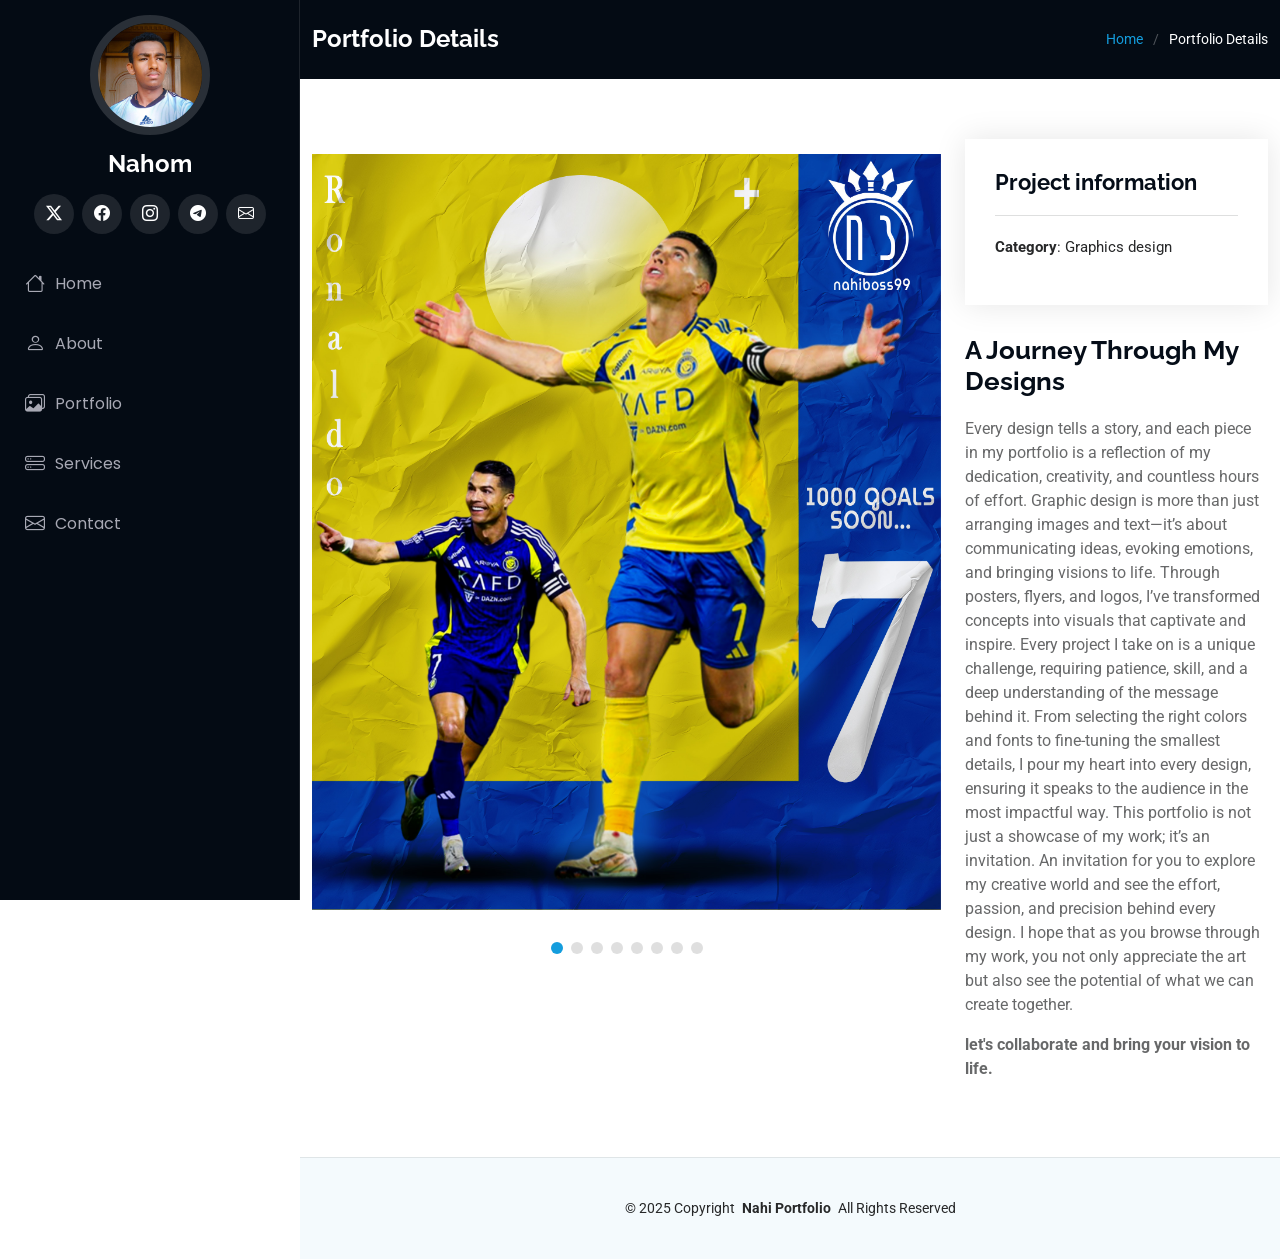
<file: portfolio-details.html>
<!DOCTYPE html>
<html lang="en">

<head>
  <meta charset="utf-8">
  <meta content="width=device-width, initial-scale=1.0" name="viewport">
  <title>Portfolio Details</title>
  <meta content="" name="description">
  <meta content="" name="keywords">

  <!-- Favicons -->
  <link href="assets/img/images.png" rel="icon">
  <link href="assets/img/images.png" rel="-icon">

  <!-- Fonts -->
  <link href="https://fonts.googleapis.com" rel="preconnect">
  <link href="https://fonts.gstatic.com" rel="preconnect" crossorigin>
  <link href="https://fonts.googleapis.com/css2?family=Roboto:ital,wght@0,100;0,300;0,400;0,500;0,700;0,900;1,100;1,300;1,400;1,500;1,700;1,900&family=Poppins:ital,wght@0,100;0,200;0,300;0,400;0,500;0,600;0,700;0,800;0,900;1,100;1,200;1,300;1,400;1,500;1,600;1,700;1,800;1,900&family=Raleway:ital,wght@0,100;0,200;0,300;0,400;0,500;0,600;0,700;0,800;0,900;1,100;1,200;1,300;1,400;1,500;1,600;1,700;1,800;1,900&display=swap" rel="stylesheet">

  <!-- Vendor CSS Files -->
  <link href="assets/vendor/bootstrap/css/bootstrap.min.css" rel="stylesheet">
  <link href="assets/vendor/bootstrap-icons/bootstrap-icons.css" rel="stylesheet">
  <link href="assets/vendor/aos/aos.css" rel="stylesheet">
  <link href="assets/vendor/glightbox/css/glightbox.min.css" rel="stylesheet">
  <link href="assets/vendor/swiper/swiper-bundle.min.css" rel="stylesheet">

  <!-- Main CSS File -->
  <link href="assets/css/main.css" rel="stylesheet">

  <!-- =======================================================
  * Template Name: iPortfolio
  * Template URL: https://bootstrapmade.com/iportfolio-bootstrap-portfolio-websites-template/
  * Updated: Jun 29 2024 with Bootstrap v5.3.3
  * Author: BootstrapMade.com
  * License: https://bootstrapmade.com/license/
  ======================================================== -->
</head>

<body class="portfolio-details-page">

  <header id="header" class="header dark-background d-flex flex-column">
    <i class="header-toggle d-xl-none bi bi-list"></i>

    <div class="profile-img">
      <img src="assets/img/final1.jpg" alt="" class="img-fluid rounded-circle">
    </div>

    <a href="index.html" class="logo d-flex align-items-center justify-content-center">
      <!-- Uncomment the line below if you also wish to use an image logo -->
      <!-- <img src="assets/img/logo.png" alt=""> -->
      <h1 class="sitename">Nahom</h1>
    </a>

    <div class="social-links text-center">
      <a href="https://x.com/aberanahom9" class="twitter" target="_blank"><i class="bi bi-twitter-x"></i></a>
      <a href="https://web.facebook.com/profile.php?id=100070080795806" class="facebook" target="_blank"><i class="bi bi-facebook"></i></a>
      <a href="https://instagram.com/nahiboss99" class="instagram" target="_blank"><i class="bi bi-instagram"></i></a>
     
      <!-- Telegram Link -->
      <a href="https://t.me/nahiboss99" class="telegram" target="_blank"><i class="bi bi-telegram"></i></a>
      <!-- Gmail Link -->
      <a href="mailto:aberanahom9@gmail.com" class="gmail" target="_blank"><i class="bi bi-envelope"></i></a>
    </div>

    <nav id="navmenu" class="navmenu">
      <ul>
        <li><a href="index.html#hero"><i class="bi bi-house navicon"></i> Home</a></li>
        <li><a href="index.html#about"><i class="bi bi-person navicon"></i> About</a></li>
        <li><a href="index.html#portfolio"><i class="bi bi-images navicon"></i> Portfolio</a></li>
        <li><a href="index.html#services"><i class="bi bi-hdd-stack navicon"></i> Services</a></li>
        <li><a href="index.html#contact"><i class="bi bi-envelope navicon"></i> Contact</a></li>
      </ul>
    </nav>
    

  </header>

  <main class="main">

    <!-- Page Title -->
    <div class="page-title dark-background">
      <div class="container d-lg-flex justify-content-between align-items-center">
        <h1 class="mb-2 mb-lg-0">Portfolio Details</h1>
        <nav class="breadcrumbs">
          <ol>
            <li><a href="index.html">Home</a></li>
            <li class="current">Portfolio Details</li>
          </ol>
        </nav>
      </div>
    </div><!-- End Page Title -->

    <!-- Portfolio Details Section -->
    <section id="portfolio-details" class="portfolio-details section">

      <div class="container" data-aos="fade-up" data-aos-delay="100">

        <div class="row gy-4">

          <div class="col-lg-8">
            <div class="portfolio-details-slider swiper init-swiper">

              <script type="application/json" class="swiper-config">
                {
                  "loop": true,
                  "speed": 600,
                  "autoplay": {
                    "delay": 5000
                  },
                  "slidesPerView": "auto",
                  "pagination": {
                    "el": ".swiper-pagination",
                    "type": "bullets",
                    "clickable": true
                  }
                }
              </script>

              <div class="swiper-wrapper align-items-center">

                <div class="swiper-slide">
                  <img src="assets/img/portfolio/my works/cr7 al-nasser.jpg" alt="">
                </div>

                <div class="swiper-slide">
                  <img src="assets/img/portfolio/my works/nivea poster.jpg" alt="">
                </div>

                <div class="swiper-slide">
                  <img src="assets/img/portfolio/my works/ronaldo poster.jpg" alt="">
                </div>

                <div class="swiper-slide">
                  <img src="assets/img/portfolio/my works/graphics design course.jpg" alt="">
                </div>
                
                <div class="swiper-slide">
                  <img src="assets/img/portfolio/my works/the weeknd quote.jpg" alt="">
                </div>
                <div class="swiper-slide">
                  <img src="assets/img/portfolio/my works/cry for me the weeknd,.jpg" alt="">
                </div>
                
                <div class="swiper-slide">
                  <img src="assets/img/portfolio/my works/bruno.jpg" alt="">
                </div>
                <div class="swiper-slide">
                  <img src="assets/img/portfolio/my works/shoe branding.jpg" alt="">
                </div>
                
                

              </div>
              <div class="swiper-pagination"></div>
            </div>
          </div>

          <div class="col-lg-4">
            <div class="portfolio-info" data-aos="fade-up" data-aos-delay="200">
              <h3>Project information</h3>
              <ul>
                <li><strong>Category</strong>: Graphics design</li>
                
              
                
              </ul>
            </div>
            <div class="portfolio-description" data-aos="fade-up" data-aos-delay="300">
              <h2>A Journey Through My Designs</h2>
              <p>
                Every design tells a story, and each piece in my portfolio is a reflection of my dedication, creativity, and countless hours of effort. Graphic design is more than just arranging images and text—it’s about communicating ideas, evoking emotions, and bringing visions to life.

Through posters, flyers, and logos, I’ve transformed concepts into visuals that captivate and inspire. Every project I take on is a unique challenge, requiring patience, skill, and a deep understanding of the message behind it. From selecting the right colors and fonts to fine-tuning the smallest details, I pour my heart into every design, ensuring it speaks to the audience in the most impactful way.

This portfolio is not just a showcase of my work; it’s an invitation. An invitation for you to explore my creative world and see the effort, passion, and precision behind every design. I hope that as you browse through my work, you not only appreciate the art but also see the potential of what we can create together.

<p><b>let's collaborate and bring your vision to life.</b></p>
              </p>
            </div>
          </div>

        </div>

      </div>

    </section><!-- /Portfolio Details Section -->

  </main>

  <footer id="footer" class="footer position-relative light-background">

    <div class="container">
      <div class="copyright text-center ">
        <p>© <span>2025 Copyright</span> <strong class="px-1 sitename">Nahi Portfolio</strong> <span>All Rights Reserved</span></p>
      </div>
     
    </div>

  </footer>

  <!-- Scroll Top -->
  <a href="#" id="scroll-top" class="scroll-top d-flex align-items-center justify-content-center"><i class="bi bi-arrow-up-short"></i></a>

  <!-- Preloader -->
  <div id="preloader"></div>

  <!-- Vendor JS Files -->
  <script src="assets/vendor/bootstrap/js/bootstrap.bundle.min.js"></script>
  <script src="assets/vendor/php-email-form/validate.js"></script>
  <script src="assets/vendor/aos/aos.js"></script>
  <script src="assets/vendor/typed.js/typed.umd.js"></script>
  <script src="assets/vendor/purecounter/purecounter_vanilla.js"></script>
  <script src="assets/vendor/waypoints/noframework.waypoints.js"></script>
  <script src="assets/vendor/glightbox/js/glightbox.min.js"></script>
  <script src="assets/vendor/imagesloaded/imagesloaded.pkgd.min.js"></script>
  <script src="assets/vendor/isotope-layout/isotope.pkgd.min.js"></script>
  <script src="assets/vendor/swiper/swiper-bundle.min.js"></script>

  <!-- Main JS File -->
  <script src="assets/js/main.js"></script>

</body>

</html>
</file>
<file: assets/css/main.css>
/**
* Template Name: iPortfolio
* Template URL: https://bootstrapmade.com/iportfolio-bootstrap-portfolio-websites-template/
* Updated: Jun 29 2024 with Bootstrap v5.3.3
* Author: BootstrapMade.com
* License: https://bootstrapmade.com/license/
*/

/*--------------------------------------------------------------
# Font & Color Variables
# Help: https://bootstrapmade.com/color-system/
--------------------------------------------------------------*/
/* Fonts */
:root {
  --default-font: "Roboto",  system-ui, -apple-system, "Segoe UI", Roboto, "Helvetica Neue", Arial, "Noto Sans", "Liberation Sans", sans-serif, "Apple Color Emoji", "Segoe UI Emoji", "Segoe UI Symbol", "Noto Color Emoji";
  --heading-font: "Raleway",  sans-serif;
  --nav-font: "Poppins",  sans-serif;
}

/* Global Colors - The following color variables are used throughout the website. Updating them here will change the color scheme of the entire website */
:root { 
  --background-color: #ffffff; /* Background color for the entire website, including individual sections */
  --default-color: #272829; /* Default color used for the majority of the text content across the entire website */
  --heading-color: #050d18; /* Color for headings, subheadings and title throughout the website */
  --accent-color: #149ddd; /* Accent color that represents your brand on the website. It's used for buttons, links, and other elements that need to stand out */
  --surface-color: #ffffff; /* The surface color is used as a background of boxed elements within sections, such as cards, icon boxes, or other elements that require a visual separation from the global background. */
  --contrast-color: #ffffff; /* Contrast color for text, ensuring readability against backgrounds of accent, heading, or default colors. */
}

/* Nav Menu Colors - The following color variables are used specifically for the navigation menu. They are separate from the global colors to allow for more customization options */
:root {
  --nav-color: #a8a9b4;  /* The default color of the main navmenu links */
  --nav-hover-color: #ffffff; /* Applied to main navmenu links when they are hovered over or active */
  --nav-mobile-background-color: #040b14; /* Used as the background color for mobile navigation menu */
  --nav-dropdown-background-color: #040b14; /* Used as the background color for dropdown items that appear when hovering over primary navigation items */
  --nav-dropdown-color: #a8a9b4; /* Used for navigation links of the dropdown items in the navigation menu. */
  --nav-dropdown-hover-color: #ffffff; /* Similar to --nav-hover-color, this color is applied to dropdown navigation links when they are hovered over. */
}

/* Color Presets - These classes override global colors when applied to any section or element, providing reuse of the sam color scheme. */

.light-background {
  --background-color: #f4fafd;
  --surface-color: #ffffff;
}

.dark-background {
  --background-color: #040b14;
  --default-color: #ffffff;
  --heading-color: #ffffff;
  --surface-color: #151f2b;
  --contrast-color: #ffffff;
}

/* Smooth scroll */
:root {
  scroll-behavior: smooth;
}

/*--------------------------------------------------------------
# General Styling & Shared Classes
--------------------------------------------------------------*/
body {
  color: var(--default-color);
  background-color: var(--background-color);
  font-family: var(--default-font);
}

a {
  color: var(--accent-color);
  text-decoration: none;
  transition: 0.3s;
}

a:hover {
  color: color-mix(in srgb, var(--accent-color), transparent 25%);
  text-decoration: none;
}

h1,
h2,
h3,
h4,
h5,
h6 {
  color: var(--heading-color);
  font-family: var(--heading-font);
}

/* PHP Email Form Messages
------------------------------*/
.php-email-form .error-message {
  display: none;
  background: #df1529;
  color: #ffffff;
  text-align: left;
  padding: 15px;
  margin-bottom: 24px;
  font-weight: 600;
}

.php-email-form .sent-message {
  display: none;
  color: #ffffff;
  background: #059652;
  text-align: center;
  padding: 15px;
  margin-bottom: 24px;
  font-weight: 600;
}

.php-email-form .loading {
  display: none;
  background: var(--surface-color);
  text-align: center;
  padding: 15px;
  margin-bottom: 24px;
}

.php-email-form .loading:before {
  content: "";
  display: inline-block;
  border-radius: 50%;
  width: 24px;
  height: 24px;
  margin: 0 10px -6px 0;
  border: 3px solid var(--accent-color);
  border-top-color: var(--surface-color);
  animation: php-email-form-loading 1s linear infinite;
}

@keyframes php-email-form-loading {
  0% {
    transform: rotate(0deg);
  }

  100% {
    transform: rotate(360deg);
  }
}

/*--------------------------------------------------------------
# Global Header
--------------------------------------------------------------*/
.header {
  color: var(--default-color);
  background-color: var(--background-color);
  position: fixed;
  top: 0;
  left: 0;
  bottom: 0;
  padding: 0 15px;
  width: 300px;
  transition: all ease-in-out 0.3s;
  overflow-y: auto;
  z-index: 997;
  border-right: 1px solid color-mix(in srgb, var(--default-color), transparent 90%);
}

.header .profile-img img {
  margin: 15px auto;
  display: block;
  width: 120px;
  border: 8px solid color-mix(in srgb, var(--default-color), transparent 85%);
}

.header .logo {
  line-height: 1;
  margin-bottom: 15px;
}

.header .logo img {
  max-height: 32px;
  margin-right: 8px;
}

.header .logo h1 {
  font-size: 24px;
  margin: 0;
  font-weight: 700;
  color: var(--heading-color);
}

.header .social-links {
  margin: 0 0 20px 0;
}

.header .social-links a {
  font-size: 16px;
  display: inline-flex;
  align-items: center;
  justify-content: center;
  background: color-mix(in srgb, var(--default-color), transparent 90%);
  color: var(--default-color);
  margin: 0 2px;
  border-radius: 50%;
  text-align: center;
  width: 40px;
  height: 40px;
  transition: 0.3s;
}

.header .social-links a:hover {
  color: var(--contrast-color);
  background: var(--accent-color);
}

@media (min-width: 1200px) {

  .header~main,
  .header~#footer {
    margin-left: 300px;
  }
}

@media (max-width: 1199px) {
  .header {
    left: -100%;
  }
}

.header.header-show {
  left: 0;
}

.header .header-toggle {
  color: var(--contrast-color);
  background-color: var(--accent-color);
  font-size: 22px;
  display: flex;
  align-items: center;
  justify-content: center;
  width: 40px;
  height: 40px;
  border-radius: 50%;
  cursor: pointer;
  position: fixed;
  top: 15px;
  right: 15px;
  z-index: 9999;
  transition: background-color 0.3s;
}

.header .header-toggle:hover {
  color: var(--contrast-color);
  background-color: color-mix(in srgb, var(--accent-color) 90%, white 15%);
}

/*--------------------------------------------------------------
# Navigation Menu
--------------------------------------------------------------*/
.mobile-nav-toggle {
  display: none;
}

.navmenu {
  padding: 0;
  z-index: 9997;
}

.navmenu ul {
  list-style: none;
  padding: 0 0 20px 0;
  margin: 0;
}

.navmenu a,
.navmenu a:focus {
  color: var(--nav-color);
  padding: 15px 10px;
  font-family: var(--nav-font);
  font-size: 16px;
  font-weight: 400;
  display: flex;
  align-items: center;
  white-space: nowrap;
  transition: 0.3s;
  width: 100%;
}

.navmenu a .navicon,
.navmenu a:focus .navicon {
  font-size: 20px;
  margin-right: 10px;
}

.navmenu a .toggle-dropdown,
.navmenu a:focus .toggle-dropdown {
  font-size: 12px;
  line-height: 0;
  margin-left: auto;
  width: 30px;
  height: 30px;
  display: flex;
  align-items: center;
  justify-content: center;
  border-radius: 50%;
  transition: 0.3s;
  flex-shrink: 0;
  background-color: color-mix(in srgb, var(--accent-color), transparent 90%);
}

.navmenu a .toggle-dropdown:hover,
.navmenu a:focus .toggle-dropdown:hover {
  background-color: var(--accent-color);
  color: var(--contrast-color);
}

.navmenu a:hover,
.navmenu .active,
.navmenu .active:focus {
  color: var(--nav-hover-color);
}

.navmenu a:hover .navicon,
.navmenu .active .navicon,
.navmenu .active:focus .navicon {
  color: var(--accent-color);
}

.navmenu .active .toggle-dropdown,
.navmenu .active:focus .toggle-dropdown {
  background-color: var(--accent-color);
  color: var(--contrast-color);
  transform: rotate(180deg);
}

.navmenu .dropdown {
  display: block;
}

.navmenu .dropdown a,
.navmenu .dropdown a:focus {
  color: --nav-dropdown-color;
}

.navmenu .dropdown a:hover,
.navmenu .dropdown .active,
.navmenu .dropdown .active:focus {
  color: var(--nav-dropdown-hover-color);
}

.navmenu .dropdown ul {
  position: static;
  display: none;
  z-index: 99;
  padding: 5px 10px;
  margin: 5px 10px;
  background-color: var(--nav-dropdown-background-color);
  border: 1px solid color-mix(in srgb, var(--default-color), transparent 90%);
  box-shadow: none;
  transition: all 0.5s ease-in-out;
}

.navmenu .dropdown ul ul {
  background-color: rgba(33, 37, 41, 0.1);
}

.navmenu .dropdown>.dropdown-active {
  display: block;
  background-color: rgba(33, 37, 41, 0.03);
}

/*--------------------------------------------------------------
# Global Footer
--------------------------------------------------------------*/
.footer {
  color: var(--default-color);
  background-color: var(--background-color);
  font-size: 14px;
  padding: 40px 0;
  position: relative;
  border-top: 1px solid color-mix(in srgb, var(--default-color), transparent 90%);
}

.footer .copyright p {
  margin-bottom: 0;
}

.footer .credits {
  margin-top: 4px;
  font-size: 13px;
  text-align: center;
}

/*--------------------------------------------------------------
# Preloader
--------------------------------------------------------------*/
#preloader {
  position: fixed;
  inset: 0;
  z-index: 999999;
  overflow: hidden;
  background: var(--background-color);
  transition: all 0.6s ease-out;
}

#preloader:before {
  content: "";
  position: fixed;
  top: calc(50% - 30px);
  left: calc(50% - 30px);
  border: 6px solid #ffffff;
  border-color: var(--accent-color) transparent var(--accent-color) transparent;
  border-radius: 50%;
  width: 60px;
  height: 60px;
  animation: animate-preloader 1.5s linear infinite;
}

@keyframes animate-preloader {
  0% {
    transform: rotate(0deg);
  }

  100% {
    transform: rotate(360deg);
  }
}

/*--------------------------------------------------------------
# Scroll Top Button
--------------------------------------------------------------*/
.scroll-top {
  position: fixed;
  visibility: hidden;
  opacity: 0;
  right: 15px;
  bottom: -15px;
  z-index: 99999;
  background-color: var(--accent-color);
  width: 44px;
  height: 44px;
  border-radius: 50px;
  transition: all 0.4s;
}

.scroll-top i {
  font-size: 24px;
  color: var(--contrast-color);
  line-height: 0;
}

.scroll-top:hover {
  background-color: color-mix(in srgb, var(--accent-color), transparent 20%);
  color: var(--contrast-color);
}

.scroll-top.active {
  visibility: visible;
  opacity: 1;
  bottom: 15px;
}

/*--------------------------------------------------------------
# Disable aos animation delay on mobile devices
--------------------------------------------------------------*/
@media screen and (max-width: 768px) {
  [data-aos-delay] {
    transition-delay: 0 !important;
  }
}

/*--------------------------------------------------------------
# Global Page Titles & Breadcrumbs
--------------------------------------------------------------*/
.page-title {
  color: var(--default-color);
  background-color: var(--background-color);
  padding: 25px 0;
  position: relative;
}

.page-title h1 {
  font-size: 24px;
  font-weight: 700;
}

.page-title .breadcrumbs ol {
  display: flex;
  flex-wrap: wrap;
  list-style: none;
  padding: 0;
  margin: 0;
  font-size: 14px;
  font-weight: 400;
}

.page-title .breadcrumbs ol li+li {
  padding-left: 10px;
}

.page-title .breadcrumbs ol li+li::before {
  content: "/";
  display: inline-block;
  padding-right: 10px;
  color: color-mix(in srgb, var(--default-color), transparent 70%);
}

/*--------------------------------------------------------------
# Global Sections
--------------------------------------------------------------*/
section,
.section {
  color: var(--default-color);
  background-color: var(--background-color);
  padding: 60px 0;
  overflow: clip;
}

/*--------------------------------------------------------------
# Global Section Titles
--------------------------------------------------------------*/
.section-title {
  padding-bottom: 60px;
  position: relative;
}

.section-title h2 {
  font-size: 32px;
  font-weight: 700;
  margin-bottom: 20px;
  padding-bottom: 20px;
  position: relative;
}

.section-title h2:after {
  content: "";
  position: absolute;
  display: block;
  width: 50px;
  height: 3px;
  background: var(--accent-color);
  left: 0;
  bottom: 0;
}

.section-title p {
  margin-bottom: 0;
}

/*--------------------------------------------------------------
# Hero Section
--------------------------------------------------------------*/
.hero {
  width: 100%;
  min-height: 100vh;
  position: relative;
  padding: 80px 0;
  display: flex;
  align-items: center;
  justify-content: center;
}

.hero img {
  position: absolute;
  inset: 0;
  display: block;
  width: 100%;
  height: 100%;
  object-fit: cover;
  z-index: 1;
}

.hero:before {
  content: "";
  background: color-mix(in srgb, var(--background-color), transparent 70%);
  position: absolute;
  inset: 0;
  z-index: 2;
}

.hero .container {
  position: relative;
  z-index: 3;
}

.hero h2 {
  margin: 0;
  font-size: 64px;
  font-weight: 700;
}

.hero p {
  margin: 5px 0 0 0;
  font-size: 26px;
}

.hero p span {
  letter-spacing: 1px;
  border-bottom: 2px solid var(--accent-color);
}

.hero .social-links {
  margin-top: 25px;
}

.hero .social-links a {
  font-size: 24px;
  display: inline-block;
  color: color-mix(in srgb, var(--default-color), transparent 50%);
  line-height: 1;
  margin-right: 20px;
  transition: 0.3s;
}

.hero .social-links a:hover {
  color: var(--accent-color);
}

@media (max-width: 768px) {
  .hero h2 {
    font-size: 32px;
  }

  .hero p {
    font-size: 20px;
  }
}

/*--------------------------------------------------------------
# About Section
--------------------------------------------------------------*/
.about .content h2 {
  font-weight: 700;
  font-size: 24px;
}

.about .content ul {
  list-style: none;
  padding: 0;
}

.about .content ul li {
  margin-bottom: 20px;
  display: flex;
  align-items: center;
}

.about .content ul strong {
  margin-right: 10px;
}

.about .content ul i {
  font-size: 16px;
  margin-right: 5px;
  color: var(--accent-color);
  line-height: 0;
}

/*--------------------------------------------------------------
# Stats Section
--------------------------------------------------------------*/
.stats .stats-item {
  padding: 30px;
  width: 100%;
}

.stats .stats-item i {
  color: var(--accent-color);
  display: block;
  font-size: 44px;
  float: left;
  line-height: 0;
}

.stats .stats-item .purecounter {
  color: var(--heading-color);
  font-size: 48px;
  line-height: 40px;
  display: block;
  font-weight: 700;
  margin-left: 60px;
}

.stats .stats-item p {
  color: color-mix(in srgb, var(--default-color), transparent 40%);
  padding: 15px 0 0 0;
  margin: 0 0 0 60px;
  font-family: var(--heading-font);
  font-size: 14px;
}

/*--------------------------------------------------------------
# Skills Section
--------------------------------------------------------------*/
.skills .progress {
  height: 60px;
  display: block;
  background: none;
  border-radius: 0;
}

.skills .progress .skill {
  color: var(--heading-color);
  padding: 0;
  margin: 0 0 6px 0;
  text-transform: uppercase;
  display: block;
  font-weight: 600;
  font-family: var(--heading-font);
}

.skills .progress .skill .val {
  float: right;
  font-style: normal;
}

.skills .progress-bar-wrap {
  background: color-mix(in srgb, var(--default-color), transparent 90%);
  height: 10px;
}

.skills .progress-bar {
  width: 1px;
  height: 10px;
  transition: 0.9s;
  background-color: var(--accent-color);
}

/*--------------------------------------------------------------
# Resume Section
--------------------------------------------------------------*/
.resume .resume-title {
  color: var(--heading-color);
  font-size: 26px;
  font-weight: 700;
  margin-top: 20px;
  margin-bottom: 20px;
}

.resume .resume-item {
  padding: 0 0 20px 20px;
  margin-top: -2px;
  border-left: 2px solid var(--accent-color);
  position: relative;
}

.resume .resume-item h4 {
  line-height: 18px;
  font-size: 18px;
  font-weight: 600;
  text-transform: uppercase;
  color: color-mix(in srgb, var(--default-color), transparent 20%);
  margin-bottom: 10px;
}

.resume .resume-item h5 {
  font-size: 16px;
  padding: 5px 15px;
  display: inline-block;
  font-weight: 600;
  margin-bottom: 10px;
}

.resume .resume-item ul {
  padding-left: 20px;
}

.resume .resume-item ul li {
  padding-bottom: 10px;
}

.resume .resume-item:last-child {
  padding-bottom: 0;
}

.resume .resume-item::before {
  content: "";
  position: absolute;
  width: 16px;
  height: 16px;
  border-radius: 50px;
  left: -9px;
  top: 0;
  background: var(--background-color);
  border: 2px solid var(--accent-color);
}

/*--------------------------------------------------------------
# Portfolio Section
--------------------------------------------------------------*/
.portfolio .portfolio-filters {
  padding: 0;
  margin: 0 auto 20px auto;
  list-style: none;
  text-align: center;
}

.portfolio .portfolio-filters li {
  cursor: pointer;
  display: inline-block;
  padding: 0;
  font-size: 14px;
  font-weight: 400;
  margin: 0 10px;
  line-height: 1;
  text-transform: uppercase;
  margin-bottom: 10px;
  transition: all 0.3s ease-in-out;
}

.portfolio .portfolio-filters li:hover,
.portfolio .portfolio-filters li.filter-active {
  color: var(--accent-color);
}

.portfolio .portfolio-filters li:first-child {
  margin-left: 0;
}

.portfolio .portfolio-filters li:last-child {
  margin-right: 0;
}

@media (max-width: 575px) {
  .portfolio .portfolio-filters li {
    font-size: 14px;
    margin: 0 5px;
  }
}

.portfolio .portfolio-content {
  position: relative;
  overflow: hidden;
}

.portfolio .portfolio-content img {
  transition: 0.3s;
}

.portfolio .portfolio-content .portfolio-info {
  opacity: 0;
  position: absolute;
  inset: 0;
  z-index: 3;
  transition: all ease-in-out 0.3s;
  background: rgba(0, 0, 0, 0.6);
  padding: 15px;
}

.portfolio .portfolio-content .portfolio-info h4 {
  font-size: 14px;
  padding: 5px 10px;
  font-weight: 400;
  color: #ffffff;
  display: inline-block;
  background-color: var(--accent-color);
}

.portfolio .portfolio-content .portfolio-info p {
  position: absolute;
  bottom: 10px;
  text-align: center;
  display: inline-block;
  left: 0;
  right: 0;
  font-size: 16px;
  font-weight: 600;
  color: rgba(255, 255, 255, 0.8);
}

.portfolio .portfolio-content .portfolio-info .preview-link,
.portfolio .portfolio-content .portfolio-info .details-link {
  position: absolute;
  left: calc(50% - 40px);
  font-size: 26px;
  top: calc(50% - 14px);
  color: #fff;
  transition: 0.3s;
  line-height: 1.2;
}

.portfolio .portfolio-content .portfolio-info .preview-link:hover,
.portfolio .portfolio-content .portfolio-info .details-link:hover {
  color: var(--accent-color);
}

.portfolio .portfolio-content .portfolio-info .details-link {
  left: 50%;
  font-size: 34px;
  line-height: 0;
}

.portfolio .portfolio-content:hover .portfolio-info {
  opacity: 1;
}

.portfolio .portfolio-content:hover img {
  transform: scale(1.1);
}

/*--------------------------------------------------------------
# Services Section
--------------------------------------------------------------*/
.services .service-item {
  position: relative;
}

.services .service-item .icon {
  background: var(--accent-color);
  display: flex;
  align-items: center;
  justify-content: center;
  width: 54px;
  height: 54px;
  border-radius: 50%;
  transition: 0.5s;
  border: 1px solid var(--accent-color);
  margin-right: 20px;
}

.services .service-item .icon i {
  color: var(--contrast-color);
  font-size: 24px;
  line-height: 0;
}

.services .service-item:hover .icon {
  background: var(--surface-color);
}

.services .service-item:hover .icon i {
  color: var(--accent-color);
}

.services .service-item .title {
  font-weight: 700;
  margin-bottom: 15px;
  font-size: 18px;
}

.services .service-item .title a {
  color: var(--heading-color);
}

.services .service-item .title a:hover {
  color: var(--accent-color);
}

.services .service-item .description {
  line-height: 24px;
  font-size: 14px;
}

/*--------------------------------------------------------------
# Testimonials Section
--------------------------------------------------------------*/
.testimonials .testimonials-carousel,
.testimonials .testimonials-slider {
  overflow: hidden;
}

.testimonials .testimonial-item {
  box-sizing: content-box;
  text-align: center;
  min-height: 320px;
}

.testimonials .testimonial-item .testimonial-img {
  width: 90px;
  border-radius: 50%;
  margin: 0 auto;
}

.testimonials .testimonial-item h3 {
  font-size: 18px;
  font-weight: bold;
  margin: 10px 0 5px 0;
}

.testimonials .testimonial-item h4 {
  font-size: 14px;
  color: color-mix(in srgb, var(--default-color), transparent 20%);
  margin: 0;
}

.testimonials .testimonial-item .quote-icon-left,
.testimonials .testimonial-item .quote-icon-right {
  color: color-mix(in srgb, var(--accent-color), transparent 40%);
  font-size: 26px;
  line-height: 0;
}

.testimonials .testimonial-item .quote-icon-left {
  display: inline-block;
  left: -5px;
  position: relative;
}

.testimonials .testimonial-item .quote-icon-right {
  display: inline-block;
  right: -5px;
  position: relative;
  top: 10px;
  transform: scale(-1, -1);
}

.testimonials .testimonial-item p {
  font-style: italic;
  margin: 0 15px 15px 15px;
  padding: 20px;
  background-color: var(--surface-color);
  position: relative;
  margin-bottom: 35px;
  border-radius: 6px;
  box-shadow: 0px 2px 15px rgba(0, 0, 0, 0.1);
}

.testimonials .testimonial-item p::after {
  content: "";
  width: 0;
  height: 0;
  border-top: 20px solid var(--surface-color);
  border-right: 20px solid transparent;
  border-left: 20px solid transparent;
  position: absolute;
  bottom: -20px;
  left: calc(50% - 20px);
}

.testimonials .swiper-wrapper {
  height: auto;
}

.testimonials .swiper-pagination {
  margin-top: 40px;
  position: relative;
}

.testimonials .swiper-pagination .swiper-pagination-bullet {
  width: 12px;
  height: 12px;
  background-color: var(--background-color);
  opacity: 1;
  border: 1px solid var(--accent-color);
}

.testimonials .swiper-pagination .swiper-pagination-bullet-active {
  background-color: var(--accent-color);
}

/*--------------------------------------------------------------
# Contact Section
--------------------------------------------------------------*/
.contact .info-wrap {
  background-color: var(--surface-color);
  box-shadow: 0px 0px 20px rgba(0, 0, 0, 0.1);
  padding: 30px;
}

@media (max-width: 575px) {
  .contact .info-wrap {
    padding: 20px;
  }
}

.contact .info-item {
  margin-bottom: 40px;
}

.contact .info-item i {
  font-size: 20px;
  color: var(--accent-color);
  background: color-mix(in srgb, var(--accent-color), transparent 92%);
  width: 44px;
  height: 44px;
  display: flex;
  justify-content: center;
  align-items: center;
  border-radius: 50px;
  transition: all 0.3s ease-in-out;
  margin-right: 15px;
}

.contact .info-item h3 {
  padding: 0;
  font-size: 18px;
  font-weight: 700;
  margin-bottom: 5px;
}

.contact .info-item p {
  padding: 0;
  margin-bottom: 0;
  font-size: 14px;
}

.contact .info-item:hover i {
  background: var(--accent-color);
  color: var(--contrast-color);
}

.contact .php-email-form {
  background-color: var(--surface-color);
  height: 100%;
  padding: 30px;
  box-shadow: 0px 0px 20px rgba(0, 0, 0, 0.1);
}

@media (max-width: 575px) {
  .contact .php-email-form {
    padding: 20px;
  }
}

.contact .php-email-form input[type=text],
.contact .php-email-form input[type=email],
.contact .php-email-form textarea {
  font-size: 14px;
  padding: 10px 15px;
  box-shadow: none;
  border-radius: 0;
  color: var(--default-color);
  background-color: var(--surface-color);
  border-color: color-mix(in srgb, var(--default-color), transparent 80%);
}

.contact .php-email-form input[type=text]:focus,
.contact .php-email-form input[type=email]:focus,
.contact .php-email-form textarea:focus {
  border-color: var(--accent-color);
}

.contact .php-email-form input[type=text]::placeholder,
.contact .php-email-form input[type=email]::placeholder,
.contact .php-email-form textarea::placeholder {
  color: color-mix(in srgb, var(--default-color), transparent 70%);
}

.contact .php-email-form button[type=submit] {
  color: var(--contrast-color);
  background: var(--accent-color);
  border: 0;
  padding: 10px 30px;
  transition: 0.4s;
  border-radius: 50px;
}

.contact .php-email-form button[type=submit]:hover {
  background: color-mix(in srgb, var(--accent-color), transparent 25%);
}

/*--------------------------------------------------------------
# Portfolio Details Section
--------------------------------------------------------------*/
.portfolio-details .portfolio-details-slider img {
  width: 100%;
}

.portfolio-details .portfolio-details-slider .swiper-pagination {
  margin-top: 20px;
  position: relative;
}

.portfolio-details .portfolio-details-slider .swiper-pagination .swiper-pagination-bullet {
  width: 12px;
  height: 12px;
  background-color: color-mix(in srgb, var(--default-color), transparent 85%);
  opacity: 1;
}

.portfolio-details .portfolio-details-slider .swiper-pagination .swiper-pagination-bullet-active {
  background-color: var(--accent-color);
}

.portfolio-details .portfolio-info {
  padding: 30px;
  box-shadow: 0px 0 30px rgba(0, 0, 0, 0.1);
}

.portfolio-details .portfolio-info h3 {
  font-size: 22px;
  font-weight: 700;
  margin-bottom: 20px;
  padding-bottom: 20px;
  border-bottom: 1px solid color-mix(in srgb, var(--default-color), transparent 85%);
}

.portfolio-details .portfolio-info ul {
  list-style: none;
  padding: 0;
  font-size: 15px;
}

.portfolio-details .portfolio-info ul li+li {
  margin-top: 10px;
}

.portfolio-details .portfolio-description {
  padding-top: 30px;
}

.portfolio-details .portfolio-description h2 {
  font-size: 26px;
  font-weight: 700;
  margin-bottom: 20px;
}

.portfolio-details .portfolio-description p {
  padding: 0;
  color: color-mix(in srgb, var(--default-color), transparent 30%);
}

/*--------------------------------------------------------------
# Service Details Section
--------------------------------------------------------------*/
.service-details .services-list {
  padding: 10px 30px;
  border: 1px solid color-mix(in srgb, var(--default-color), transparent 90%);
  margin-bottom: 20px;
}

.service-details .services-list a {
  display: block;
  line-height: 1;
  padding: 8px 0 8px 15px;
  border-left: 3px solid color-mix(in srgb, var(--default-color), transparent 70%);
  margin: 20px 0;
  color: color-mix(in srgb, var(--default-color), transparent 20%);
  transition: 0.3s;
}

.service-details .services-list a.active {
  color: var(--heading-color);
  font-weight: 700;
  border-color: var(--accent-color);
}

.service-details .services-list a:hover {
  border-color: var(--accent-color);
}

.service-details .services-img {
  margin-bottom: 20px;
}

.service-details h3 {
  font-size: 26px;
  font-weight: 700;
}

.service-details h4 {
  font-size: 20px;
  font-weight: 700;
}

.service-details p {
  font-size: 15px;
}

.service-details ul {
  list-style: none;
  padding: 0;
  font-size: 15px;
}

.service-details ul li {
  padding: 5px 0;
  display: flex;
  align-items: center;
}

.service-details ul i {
  font-size: 20px;
  margin-right: 8px;
  color: var(--accent-color);
}

/*--------------------------------------------------------------
# Starter Section Section
--------------------------------------------------------------*/
.starter-section {
  /* Add your styles here */
}
.map-wrapper {
  display: flex;
  justify-content: center;
  align-items: center;
  width: 100%;
  padding: 20px 0;
}
</file>
